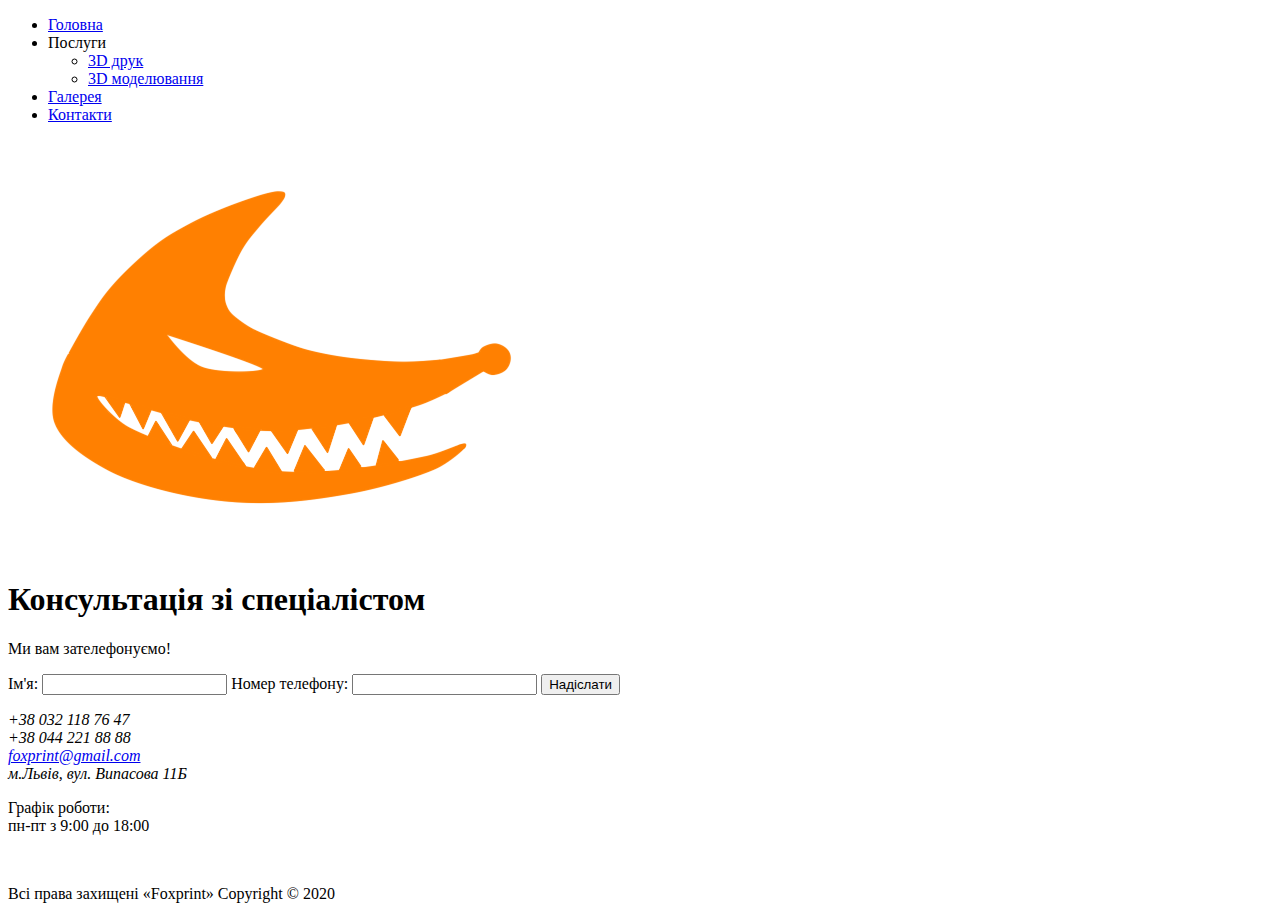
<file: consultation.html>
<!DOCTYPE html>
<html lang="uk">
<head>
    <meta charset="UTF-8">
    <meta name="viewport" content="width=device-width, initial-scale=1.0">
    <meta http-equiv="X-UA-Compatible" content="ie=edge">
    <title>Consultation</title>
</head>
<body>
  <nav>
    <ul class="topmenu">
      <li><a href="index.html">Головна</a></li>
      <li><a class="down">Послуги</a>
        <ul class="submenu">
          <li><a href="print.html">3D друк</a></li>
          <li><a href="modeling.html">3D моделювання</a></li>
        </ul>  
      <li><a href="gallery.html">Галерея</a></li>
      <li><a href="contacts.html">Контакти</a></li>
    </ul>
    <img src="img/logo.png" alt="Логотип">
  </nav>
  <header>
    <h1>Консультація зі спеціалістом</h1>
    <p>Ми вам зателефонуємо!</p>
  </header>
  <main>
      <label>Ім'я:
        <input type="text" required name="Ім'я">
        </label>
        <label>Номер телефону:
        <input type="text" required name="номер телефону">
        </label>
        <input type="submit" value="Надіслати">
  </main>
  <address>
    <p>
      +38 032 118 76 47<br>
      +38 044 221 88 88<br>
      <a href="foxprint@gmail.com">foxprint@gmail.com</a><br>
      м.Львів, вул. Випасова 11Б
    </p>
  </address>
  <footer>
    <p>Графік роботи:<br>пн-пт з 9:00 до 18:00</p><br>
    <p>Всі права захищені «Foxprint» Copyright © 2020</p>
  </footer>    
    
</body>
</html>
</file>
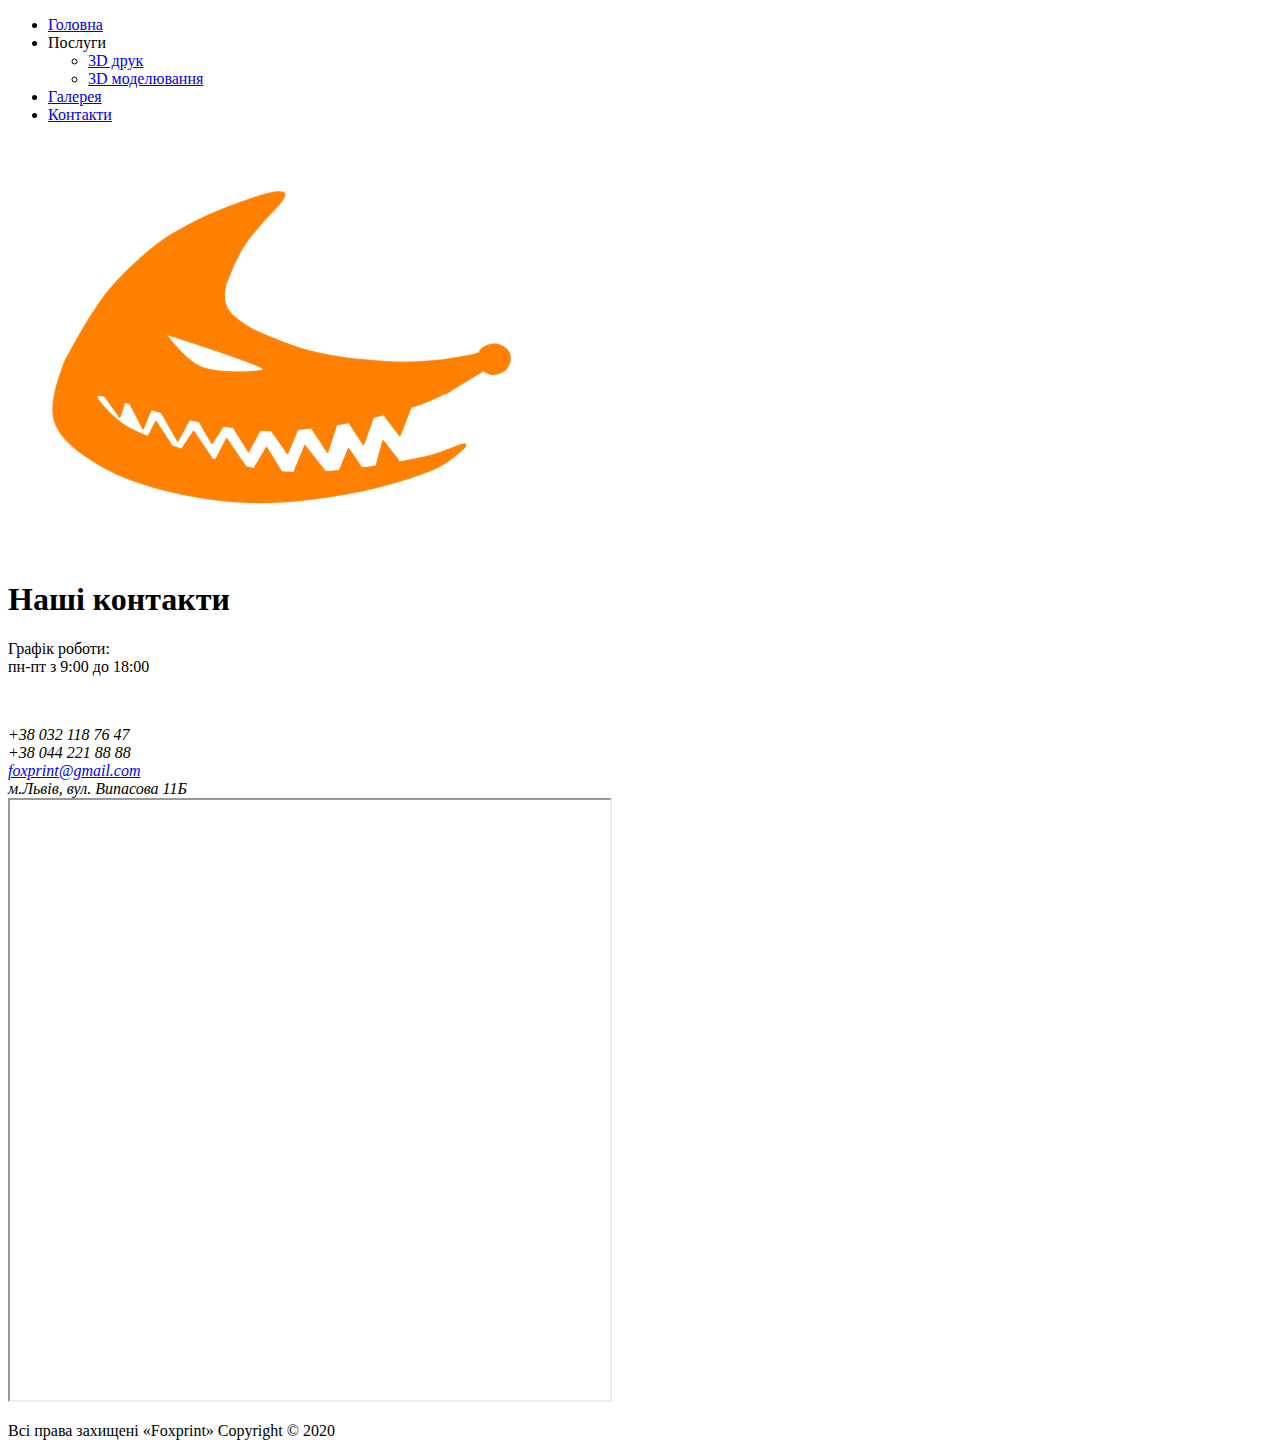
<file: contacts.html>
<!DOCTYPE html>
<html lang="uk">
<head>
    <meta charset="UTF-8">
    <meta name="viewport" content="width=device-width, initial-scale=1.0">
    <meta http-equiv="X-UA-Compatible" content="ie=edge">
    <title>Contacts</title>
</head>
<body>
  <nav>
    <ul class="topmenu">
      <li><a href="index.html">Головна</a></li>
      <li><a class="down">Послуги</a>
        <ul class="submenu">
          <li><a href="print.html">3D друк</a></li>
          <li><a href="modeling.html">3D моделювання</a></li>
        </ul>  
      <li><a href="gallery.html">Галерея</a></li>
      <li><a href="contacts.html">Контакти</a></li>
    </ul>
    <img src="img/logo.png" alt="Логотип">
  </nav>
  <header>
    <h1>Наші контакти</h1>
  </header> 
  <main>
    <p>Графік роботи:<br>пн-пт з 9:00 до 18:00</p><br>
    <address>
      <p>
        +38 032 118 76 47<br>
        +38 044 221 88 88<br>
        <a href="foxprint@gmail.com">foxprint@gmail.com</a><br>
        м.Львів, вул. Випасова 11Б<br>
        <iframe src="https://www.google.com/maps/d/embed?mid=1k-R2lm9snoO_1abcCwefyWd7rcvL0Vt8" width="600" height="600"></iframe>
      </p>
    </address>
  </main>
  <footer>
    <p>Всі права захищені «Foxprint» Copyright © 2020</p>
  </footer>
</body>
</html>
</file>
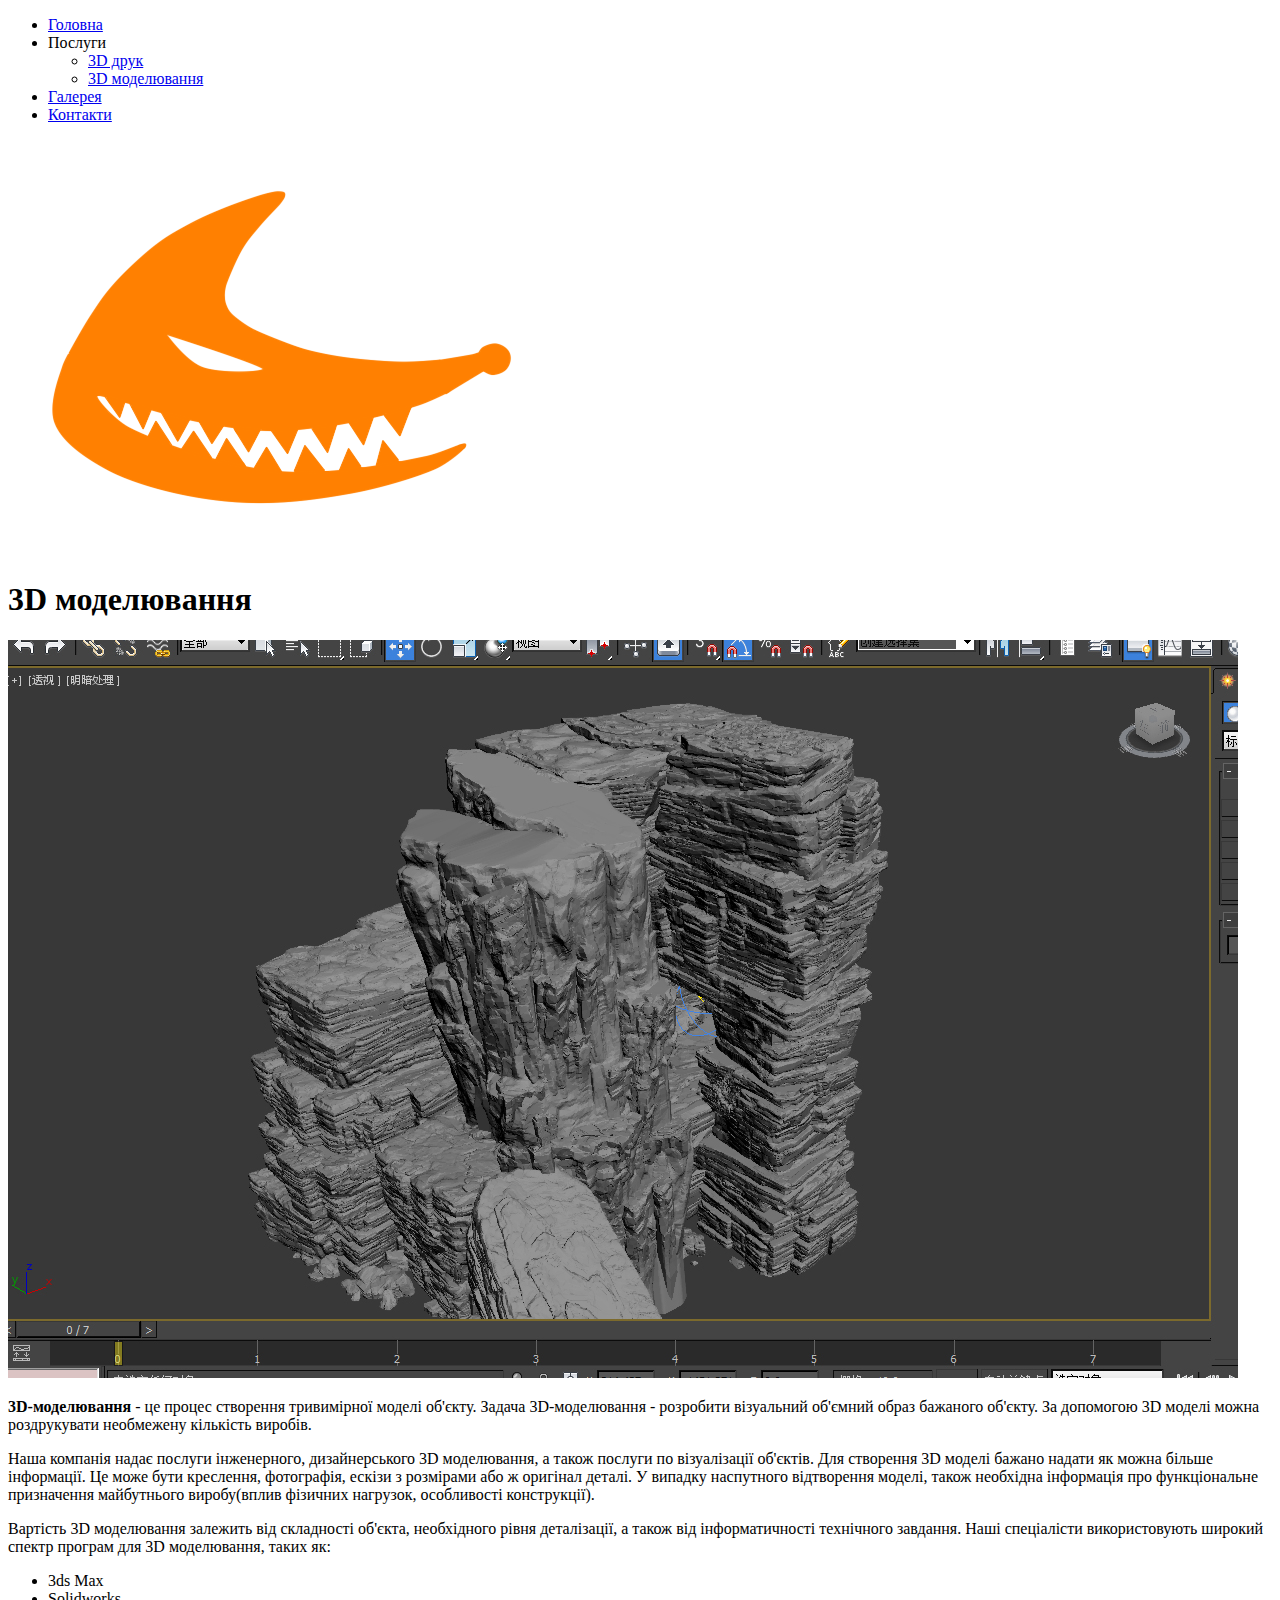
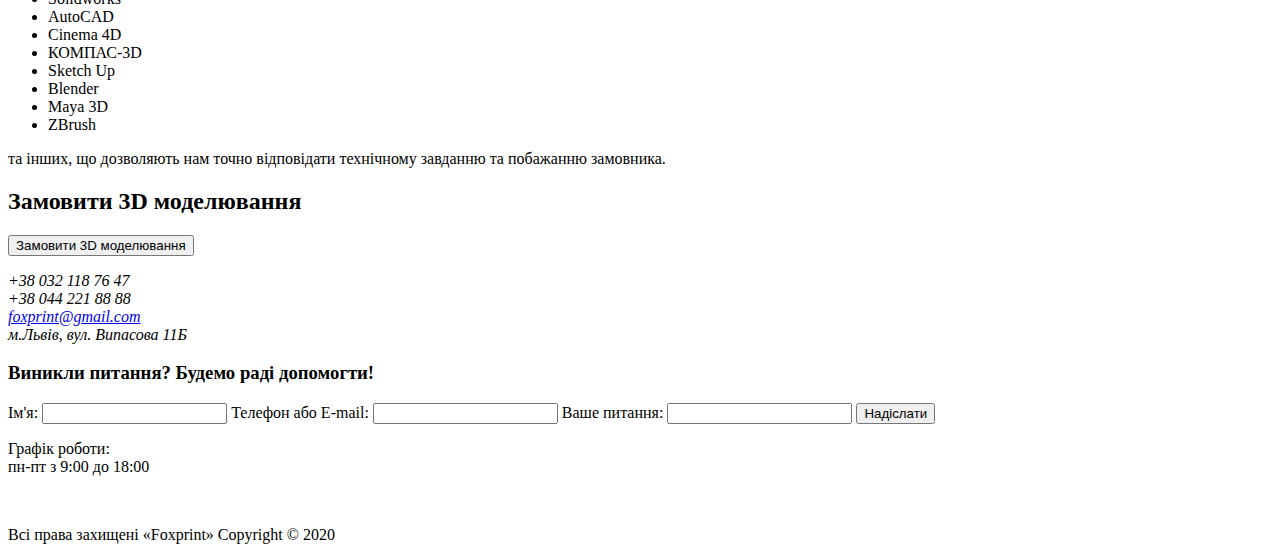
<file: modeling.html>
<!DOCTYPE html>
<html lang="uk">
<head>
    <meta charset="UTF-8">
    <meta name="viewport" content="width=device-width, initial-scale=1.0">
    <meta http-equiv="X-UA-Compatible" content="ie=edge">
    <title>Modeling</title>
</head>
<body>
  <nav>
    <ul class="topmenu">
      <li><a href="index.html">Головна</a></li>
      <li><a class="down">Послуги</a>
        <ul class="submenu">
          <li><a href="print.html">3D друк</a></li>
          <li><a href="modeling.html">3D моделювання</a></li>
        </ul>  
      <li><a href="gallery.html">Галерея</a></li>
      <li><a href="contacts.html">Контакти</a></li>
    </ul>
    <img src="img/logo.png" alt="Логотип">
  </nav>
  <header>
    <h1>3D моделювання</h1>
  </header>
  <main>
    <img src="img/model.jpg" alt="3D модель">
    <p><strong>3D-моделювання</strong> - це процес створення тривимірної моделі об'єкту. Задача 3D-моделювання - розробити візуальний об'ємний образ бажаного об'єкту. За допомогою 3D моделі можна роздрукувати необмежену кількість виробів.</p>
    <p>Наша компанія надає послуги інженерного, дизайнерського 3D моделювання, а також послуги по візуалізації об'єктів. Для створення 3D моделі бажано надати як можна більше інформації. Це може бути креслення, фотографія, ескізи з розмірами або ж оригінал деталі. У випадку наспутного відтворення моделі, також необхідна інформація про функціональне призначення майбутнього виробу(вплив фізичних нагрузок, особливості конструкції).</p>
    <p>Вартість 3D моделювання залежить від складності об'єкта, необхідного рівня деталізації, а також від інформатичності технічного завдання.
    Наші спеціалісти використовують широкий спектр програм для 3D моделювання, таких як:</p>
    <ul>
      <li>3ds Max</li>
      <li>Solidworks</li>
      <li>AutoCAD</li>
      <li>Cinema 4D</li>
      <li>КОМПАС-3D</li>
      <li>Sketch Up</li>
      <li>Blender</li>
      <li>Maya 3D</li>
      <li>ZBrush</li>
    </ul>
    <p>та інших, що дозволяють нам точно відповідати технічному завданню та побажанню замовника.</p>
  </main>
  <section>
    <h2>Замовити 3D моделювання</h2>
    <form method="GET" action="order.html">
    <button type="submit">Замовити 3D моделювання</button>
    </form>
  </section>
  <address>
    <p>
    +38 032 118 76 47<br>
    +38 044 221 88 88<br>
    <a href="foxprint@gmail.com">foxprint@gmail.com</a><br>
     м.Львів, вул. Випасова 11Б
    </p>
  </address>
  <footer>
    <section>
      <h3>Виникли питання? Будемо раді допомогти!</h3>
      <form method="POST" action="https://formspree.io/xayqpeoz">
        <label>Ім'я:
        <input type="text" required name="Ім'я">
        </label>
        <label>Телефон або E-mail:
        <input type="text" required name="Телефон або E-mail">
        </label>
        <label>Ваше питання:
        <input type="text" required name="Ваше питання">
        </label>
        <input type="submit" value="Надіслати">
      </form>
    </section>
    <p>Графік роботи:<br>пн-пт з 9:00 до 18:00</p><br>
    <p>Всі права захищені «Foxprint» Copyright © 2020</p>
  </footer>
</body>
</html>
</file>
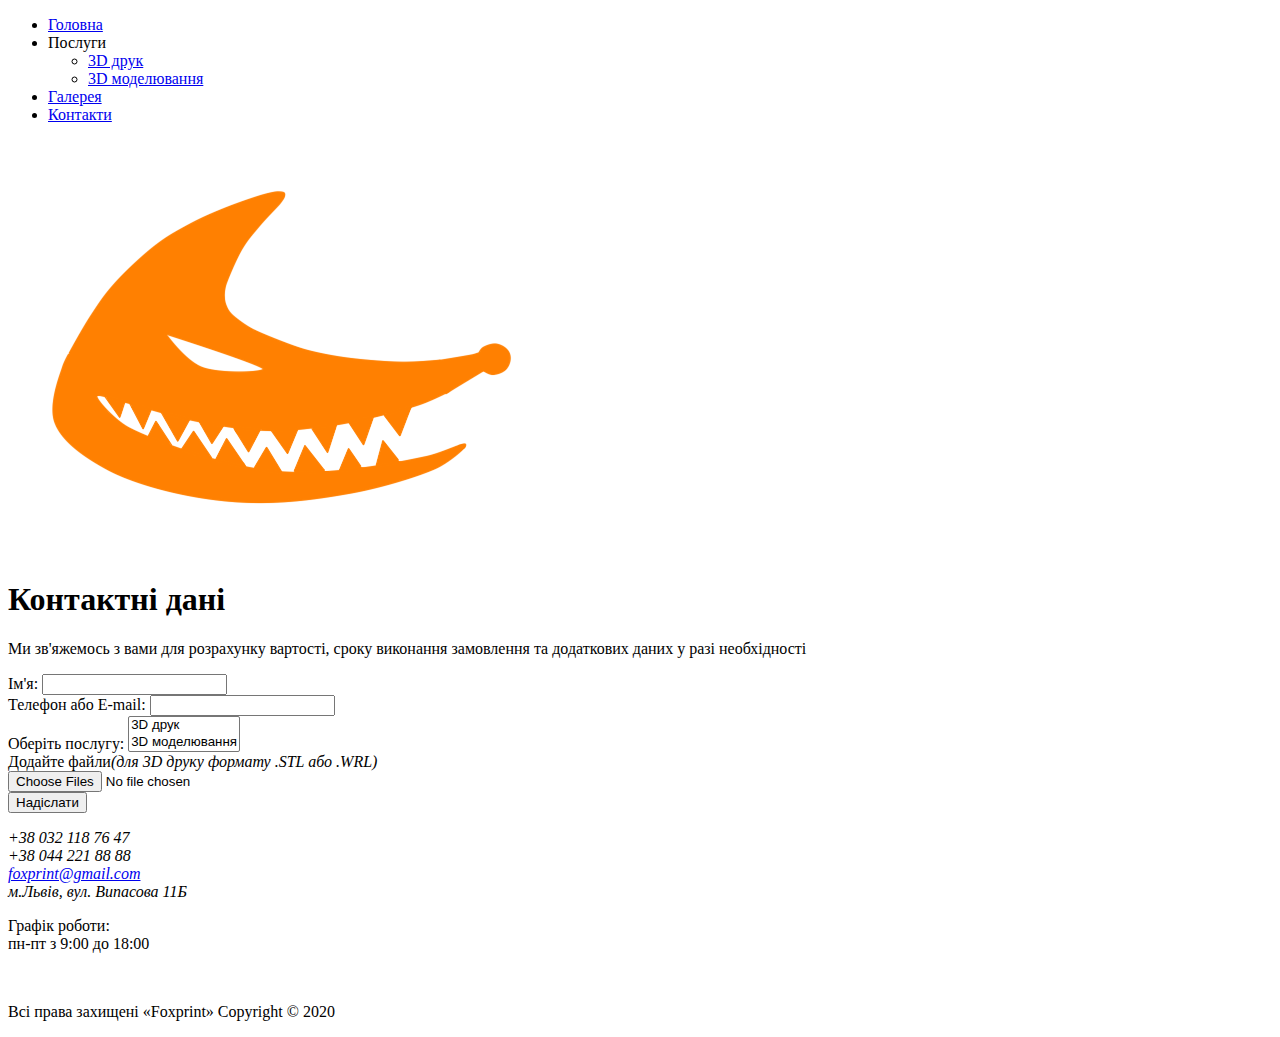
<file: order.html>
<!DOCTYPE html>
<html lang="uk">
<head>
    <meta charset="UTF-8">
    <meta name="viewport" content="width=device-width, initial-scale=1.0">
    <meta http-equiv="X-UA-Compatible" content="ie=edge">
    <title>Order</title>
</head>
<body>
  <nav>
    <ul class="topmenu">
      <li><a href="index.html">Головна</a></li>
      <li><a class="down">Послуги</a>
        <ul class="submenu">
          <li><a href="print.html">3D друк</a></li>
          <li><a href="modeling.html">3D моделювання</a></li>
        </ul>  
      <li><a href="gallery.html">Галерея</a></li>
      <li><a href="contacts.html">Контакти</a></li>
    </ul>
    <img src="img/logo.png" alt="Логотип">
  </nav>
  <header>
    <h1>Контактні дані</h1>
    <p>Ми зв'яжемось з вами для розрахунку вартості, сроку виконання замовлення та додаткових даних у разі необхідності</p>
  </header>
  <main>
    <form method="POST" action="https://formspree.io/xayqpeoz">
      <label>Ім'я:
      <input type="text" required name="Ім'я">
      </label><br>
      <label>Телефон або E-mail:
      <input type="text" required name="Телефон або E-mail">
      </label><br>
      Оберіть послугу:
          <select size="2" multiple required name="Послуга">
          <option value="3D друк">3D друк</option>
          <option value="3D моделювання">3D моделювання</option>
          </select>
      <br>
      Додайте файли<em>(для 3D друку формату .STL або .WRL)</em><br>
      <input type="file" multiple required name="Файли"><br>
      <input type="submit" value="Надіслати">
    </form>
  </main>
    <address>
      <p>
      +38 032 118 76 47<br>
      +38 044 221 88 88<br>
      <a href="foxprint@gmail.com">foxprint@gmail.com</a><br>
      м.Львів, вул. Випасова 11Б
      </p>
    </address>
  <footer>
    <p>Графік роботи:<br>пн-пт з 9:00 до 18:00</p><br>
    <p>Всі права захищені «Foxprint» Copyright © 2020</p>
  </footer>    
</body>
</html>
</file>
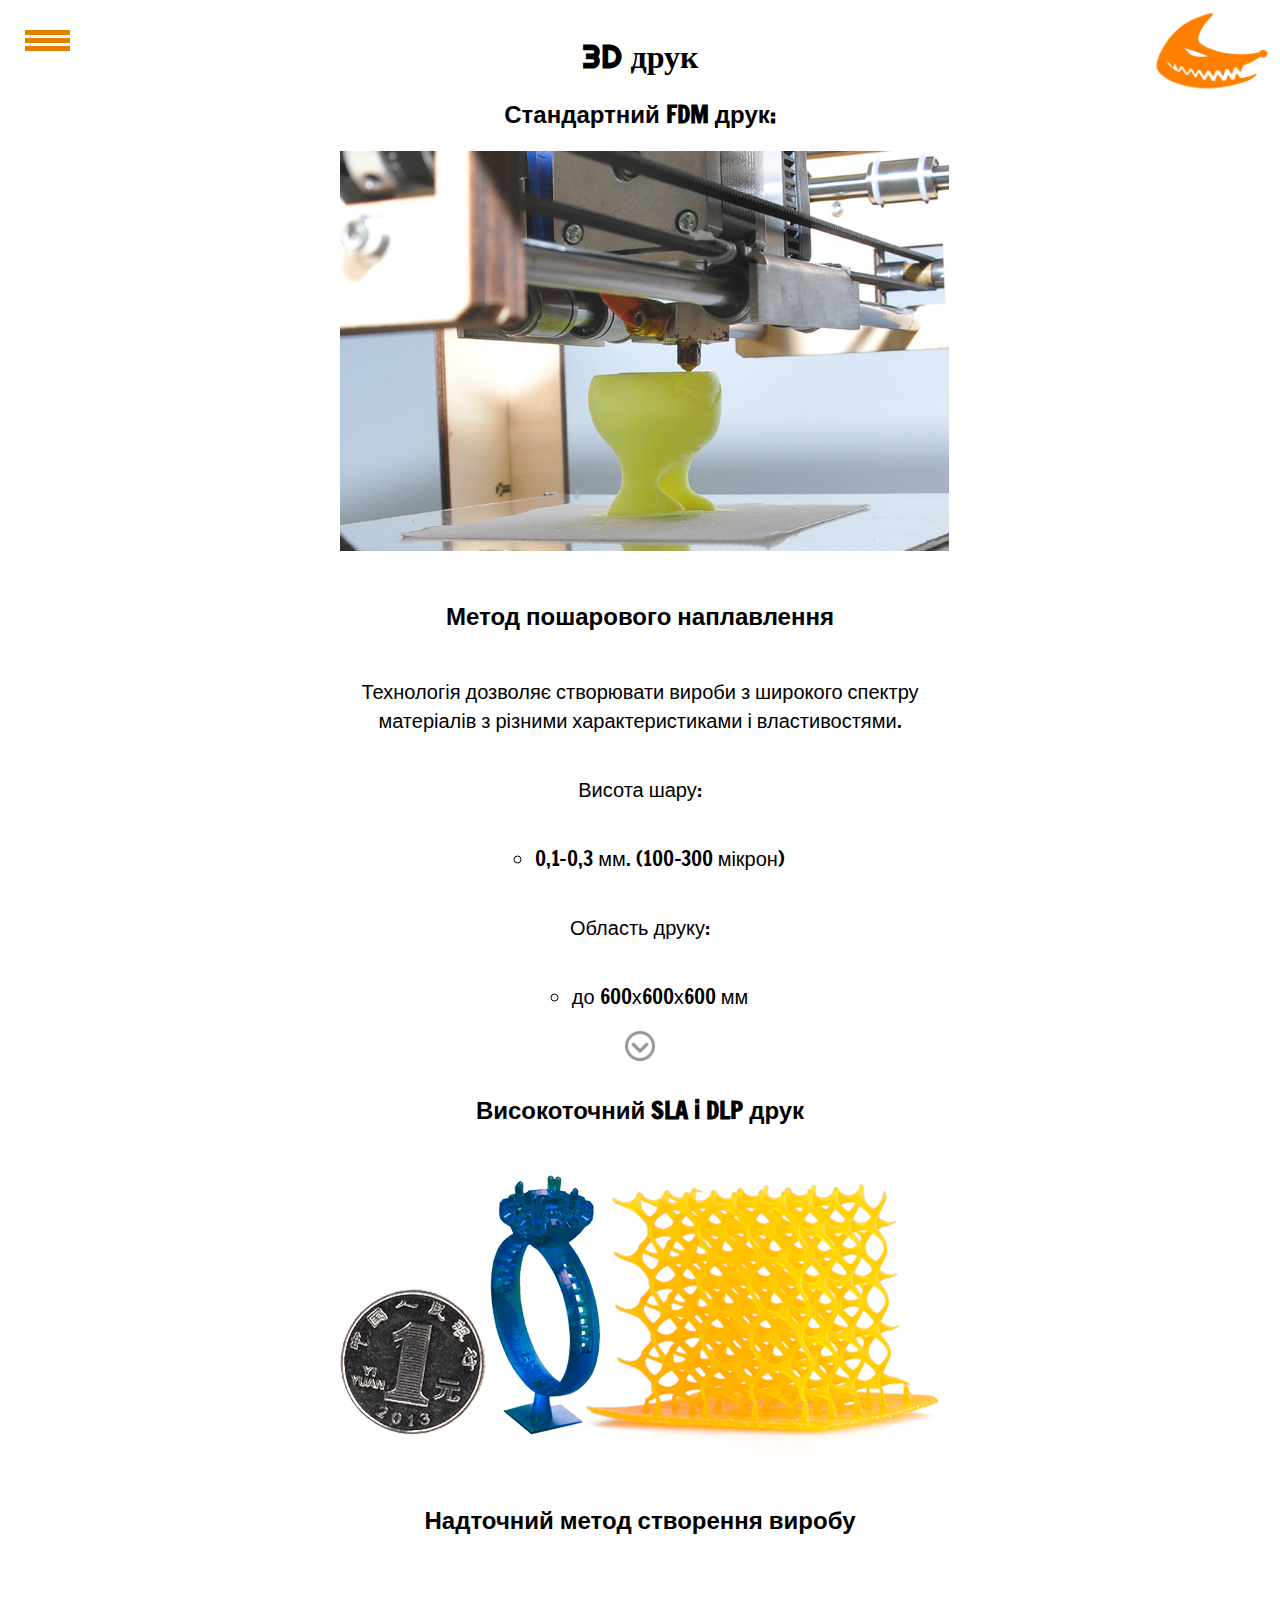
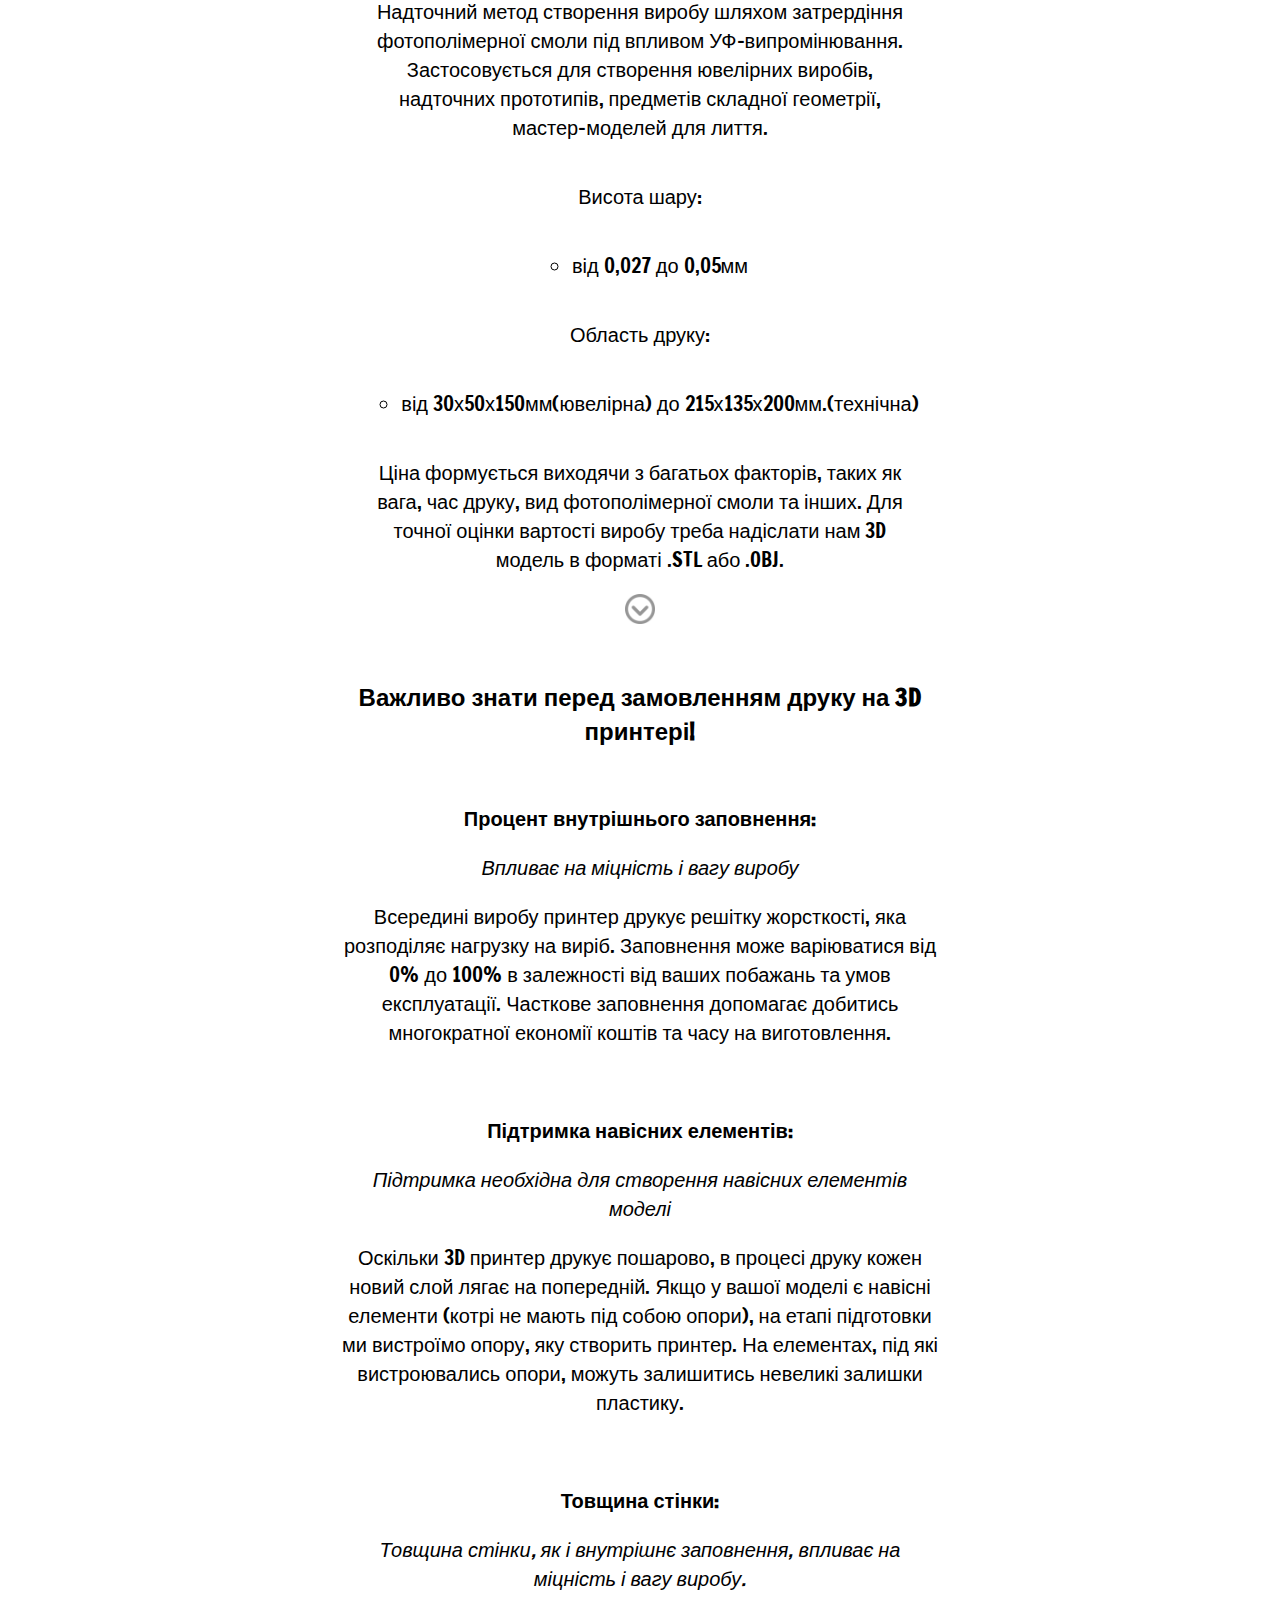
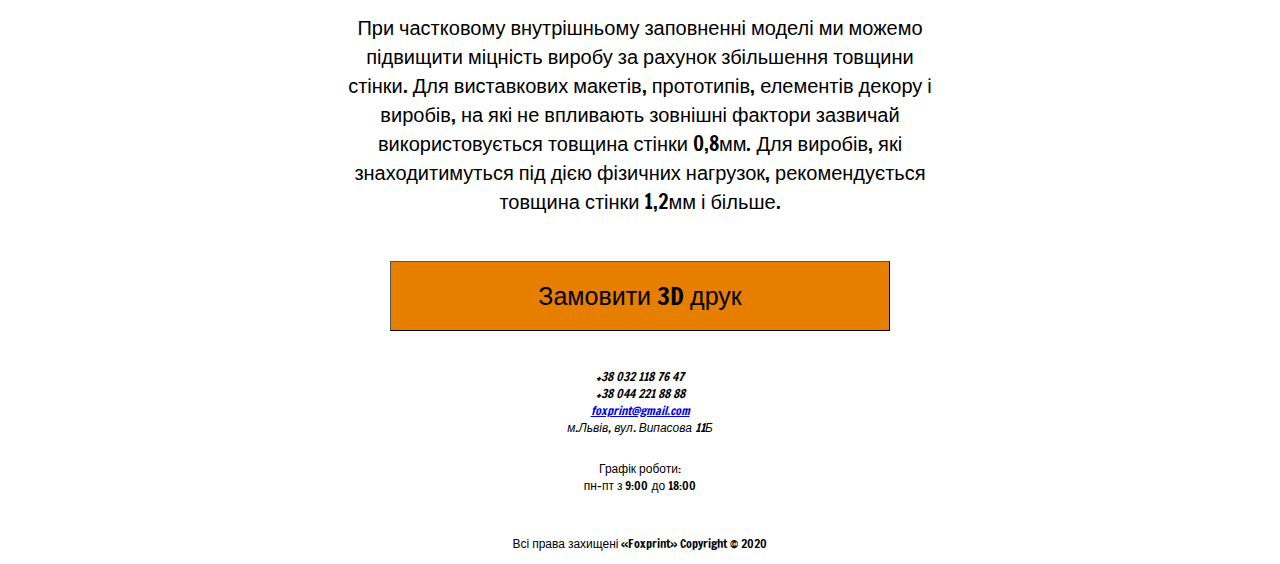
<file: print.html>
<!DOCTYPE html>
<html lang="uk">
<head>
    <meta charset="UTF-8">
    <meta name="viewport" content="width=device-width, initial-scale=1.0">
    <meta http-equiv="X-UA-Compatible" content="ie=edge">
    <link rel="stylesheet" href="css/print.css">
    <title>3Dprint</title>
</head>
<body>
  <nav>
    <div class="hamburger-menu">
      <input id="menu__toggle" type="checkbox" />
      <label class="menu__btn" for="menu__toggle">
      <span></span>
      </label>
    <ul class="menu__box">
      <li><a class="menu__item" href="index.html">Головна</a></li>
      <li><a class="menu__item" href="print.html">3D друк</a></li>
      <li><a class="menu__item" href="modeling.html">3D моделювання</a></li>
      <li><a class="menu__item" href="gallery.html">Галерея</a></li>
      <li><a class="menu__item" href="contacts.html">Контакти</a></li>
    </ul>
    </div>
  <img src="img/logo.png" alt="Логотип" class="logotype">
  </nav>
  <header>
    <h1>3D друк</h1>
  </header>
  <main>
    <h2>Стандартний FDM друк:</h2>
    <img src="img/fdm.jpg" alt="FDM друк" class="fdmpic">
    <div class="secondmethod">
    <h3>Метод пошарового наплавлення</h3>
    <p>Технологія дозволяє створювати вироби з широкого спектру матеріалів з різними характеристиками і властивостями.</p>
    <p>Висота шару:</p>
    <ul class="listnone">
      <li>0,1-0,3 мм. (100-300 мікрон)</li>
    </ul>
    <p>Область друку:</p>
    <ul class="listnone">
      <li>до 600х600х600 мм</li>
    </ul>
    <img src="img/down.png" alt="Випадаюча таблиця з матеріалами і цінами" class="dropbutton">
    <table class="droptable">
      <tr>
        <td><strong>Матеріал/Висота шару</strong></td>
        <td><strong>Стандартна якість 300 мікрон</strong></td>
        <td><strong>Оптимальна якість 200 мікрон</strong></td>
        <td><strong>Висока якість 100 мікрон</strong></td>
      </tr>
      <tr>
        <td><strong>Стандартні (ABS, PLA)</strong></td>
        <td>4,1 грн/грам</td>
        <td>5,9 грн/грам</td>
        <td>11,3 грн/грам</td>
      </tr>
      <tr>
        <td><strong>Високоточні та ударостійкі</strong></td>
        <td>від 4,5 грн/грам</td>
        <td>від 6,3 грн/грам</td>
        <td>від 11,7 грн/грам</td>
      </tr>
      <tr>
        <td><strong>Гнучкі та резиноподібні</strong></td>
        <td>від 5,4 грн/грам</td>
        <td>від 7,2 грн/грам</td>
        <td>від 12,6 грн/грам</td>
      </tr>
      <tr>
        <td><strong>Декоративні і спеціальні</strong></td>
        <td>від 5,1 грн/грам</td>
        <td>від 6,9 грн/грам</td>
        <td>від 12,3 грн/грам</td>
      </tr>
    </table>
    </div>
    <h4>Високоточний SLA i DLP друк</h4>
    <img src="img/sla.png" alt="SLA друк" class="slapic">
    <h5>Надточний метод створення виробу</h5>
    <div class="forthmethod">
    <p>Надточний метод створення виробу шляхом затрердіння фотополімерної смоли під впливом УФ-випромінювання. Застосовується для створення ювелірних виробів, надточних прототипів, предметів складної геометрії, мастер-моделей для лиття.</p>
      <p>Висота шару:</p>
      <ul class="listnone">
        <li>від 0,027 до 0,05мм</li>
      </ul>
      <p>Область друку:</p>
      <ul class="listnone">
        <li>від 30х50х150мм(ювелірна) до 215х135х200мм.(технічна)</li>
      </ul>
    <p>Ціна формується виходячи з багатьох факторів, таких як вага, час друку, вид фотополімерної смоли та інших. Для точної оцінки вартості виробу треба надіслати нам 3D модель в форматі .STL або .OBJ.</p>
    <img src="img/down.png" alt="Випадаюча таблиця з матеріалами і цінами" class="dropbuttontwo">
    <table class="droptabletwo">
      <tr>
        <td><strong>Матеріал/Висота шару</strong></td>
        <td><strong>50 мікрон</strong></td>
        <td><strong>35 мікрон</strong></td>
        <td><strong>27 мікрон</strong></td>
      </tr>
      <tr>
        <td><strong>Фотополімер стандартний</strong></td>
        <td>від 14 грн/грам</td>
        <td>від 20 грн/грам</td>
        <td>від 24 грн/грам</td>
      </tr>
      <tr>
        <td><strong>Фотополімер підвищеної точності</strong></td>
        <td>від 18 грн/грам</td>
        <td>від 26 грн/грам</td>
        <td>від 31 грн/грам</td>
      </tr>
    </table>
    </div>
  </main>
  <aside>
    <section class="important">
      <h6><strong>Важливо знати перед замовленням друку на 3D принтері!</strong></h6>
      <p><strong>Процент внутрішнього заповнення:</strong></p>
      <p><em>Впливає на міцність і вагу виробу</em></p>
      <p>Всередині виробу принтер друкує решітку жорсткості, яка розподіляє нагрузку на виріб. Заповнення може варіюватися від 0% до 100% в залежності від ваших побажань та умов експлуатації. Часткове заповнення допомагає добитись многократної економії коштів та часу на виготовлення.</p><br>
      <p><strong>Підтримка навісних елементів:</strong></p>
      <p><em>Підтримка необхідна для створення навісних елементів моделі</em></p>
      <p>Оскільки 3D принтер друкує пошарово, в процесі друку кожен новий слой лягає на попередній. Якщо у вашої моделі є навісні елементи (котрі не мають під собою опори), на етапі підготовки ми вистроїмо опору, яку створить принтер. На елементах, під які вистроювались опори, можуть залишитись невеликі залишки пластику.</p><br>
      <p><strong>Товщина стінки:</strong></p>
      <p><em>Товщина стінки, як і внутрішнє заповнення, впливає на міцність і вагу виробу.</em></p>
      <p>При частковому внутрішньому заповненні моделі ми можемо підвищити міцність виробу за рахунок збільшення товщини стінки. Для виставкових макетів, прототипів, елементів декору і виробів, на які не впливають зовнішні фактори зазвичай використовується товщина стінки 0,8мм. Для виробів, які знаходитимуться під дією фізичних нагрузок, рекомендується товщина стінки 1,2мм і більше.</p>
    </section>
    <div class="btn">
    <form method="GET" action="order.html">
    <button type="submit" class="orderbutton">Замовити 3D друк</button>
    </form>
    </div>
  </aside>
  <footer>
    <address>
      <p>
        +38 032 118 76 47<br>
        +38 044 221 88 88<br>
        <a href="foxprint@gmail.com">foxprint@gmail.com</a><br>
        м.Львів, вул. Випасова 11Б
      </p>
    </address>
    <p>Графік роботи:<br>пн-пт з 9:00 до 18:00</p><br>
    <p>Всі права захищені «Foxprint» Copyright © 2020</p>
  </footer>
  <script
  src="https://code.jquery.com/jquery-3.4.1.min.js"
  integrity="sha256-CSXorXvZcTkaix6Yvo6HppcZGetbYMGWSFlBw8HfCJo="
  crossorigin="anonymous"></script>
  <script src="js/print.js"></script>
</body>
</html>
</file>
<file: css/print.css>
@import url('https://fonts.googleapis.com/css?family=Francois+One|Markazi+Text|Righteous&display=swap');
body{
    max-width: 600px;
    margin: auto;
}
#menu__toggle {
  opacity: 0;
}

.menu__btn {
  display: flex; 
  align-items: center;
  position: fixed;
  top: 25px;
  left: 25px;
  width: 45px;
  height: 30px;
  cursor: pointer;
  z-index: 1;
}

.menu__btn > span,
.menu__btn > span::before,
.menu__btn > span::after {
  display: block;
  position: absolute;
  width: 100%;
  height: 5px;
  background-color: #e67e00;
}

.menu__btn > span::before {
  content: '';
  top: -8px;
}

.menu__btn > span::after {
  content: '';
  top: 8px;
}

.menu__box {
  display: block;
  position: fixed;
  visibility: hidden;
  top: 0;
  left: -100%;
  width: 350px;
  height: 100%;
  margin: 0;
  padding: 80px 0;
  list-style: none;
  text-align: center;
  background-color: #ffffff;
  box-shadow: 1px 0px 6px rgba(153, 82, 0, 0.2);
}

.menu__item {
  display: block;
  padding: 12px 24px;
  color: rgb(0, 0, 0);
  font-family: 'Righteous', cursive;
  font-size: 2rem;
  font-weight: 600;
  text-decoration: none;
  text-transform: uppercase;

}

.menu__item:hover {
  background-color: #e67e00;
}

#menu__toggle:checked ~ .menu__btn > span {
  transform: rotate(45deg);
}

#menu__toggle:checked ~ .menu__btn > span::before {
  top: 0;
  transform: rotate(0);
}

#menu__toggle:checked ~ .menu__btn > span::after {
  top: 0;
  transform: rotate(90deg);
}

#menu__toggle:checked ~ .menu__box {
  visibility: visible;
  left: 0;
}

.menu__btn > span,
.menu__btn > span::before,
.menu__btn > span::after {
  transition-duration: .25s;
}

.menu__box {
  transition-duration: .25s;
}

.menu__item {
  transition-duration: .25s;
}

.logotype{
    height: 100px;
    display: flex;
    float: right;
    position: absolute;
    margin: 0;
    padding: 0;
    right: 7px;
    top: 1px;
}
h1{
    font-family: 'Righteous', cursive;
    text-align: center;
    margin: 1rem 0;
    padding: 0;
}

h2, h3, h4, h5, h6{
    font-family: 'Francois One', sans-serif;
    font-size: 24px;
    text-align: center;
}

.fdmpic{
    align-items: center;
    max-height: 400px;
}

.slapic{
    align-items: center;
    max-height: 400px;
}

.secondmethod{
    display: flex;
    justify-content: center;
    align-items: center;
    flex-direction: column;
    align-content: space-between;
    font-size: 20px;
    text-align: center;
    font-family: 'Francois One', sans-serif;
    margin: 1em;
}

.forthmethod{
    display: flex;
    justify-content: center;
    align-items: center;
    flex-direction: column;
    align-content: space-between;
    font-size: 20px;
    text-align: center;
    font-family: 'Francois One', sans-serif;
    margin: 1em;
}

.important{
    font-size: 20px;
    text-align: center;
    font-family: 'Francois One', sans-serif;
}

.listnone{
    list-style-type: circle;
}

.dropbutton, .dropbuttontwo{
    cursor: pointer;
    width: 30px;
    height: 30px;
}

.spinEffect{
   transform: rotate(180deg);
}

.droptable, .droptabletwo{
    display: none;
    margin: 1em;
}

table{
    border-collapse: collapse;
    text-align: center;
    font-family: 'Francois One', sans-serif;
    font-size: 20px;
    width: 800px;

}

tr, td{
    border: 1px solid black;
    height: 100px;
    padding: 15px;

}

.orderbutton{
    background-color: #e67e00;
    border-width: 0.5px;
    color: rgb(0, 0, 0);
    width: 500px;
    height: 70px;
    cursor: pointer;
    font-size: 25px;
    font-family: 'Francois One', sans-serif;
    border-color: black;
    padding: 2px;
    margin: 1em;
}

.btn{
    display: flex;
    justify-content: center;
}

footer{
    display: flex;
    flex-direction: column;
    text-align: center;
    font-family: 'Francois One', sans-serif;
    font-size: 12px;
}
</file>
